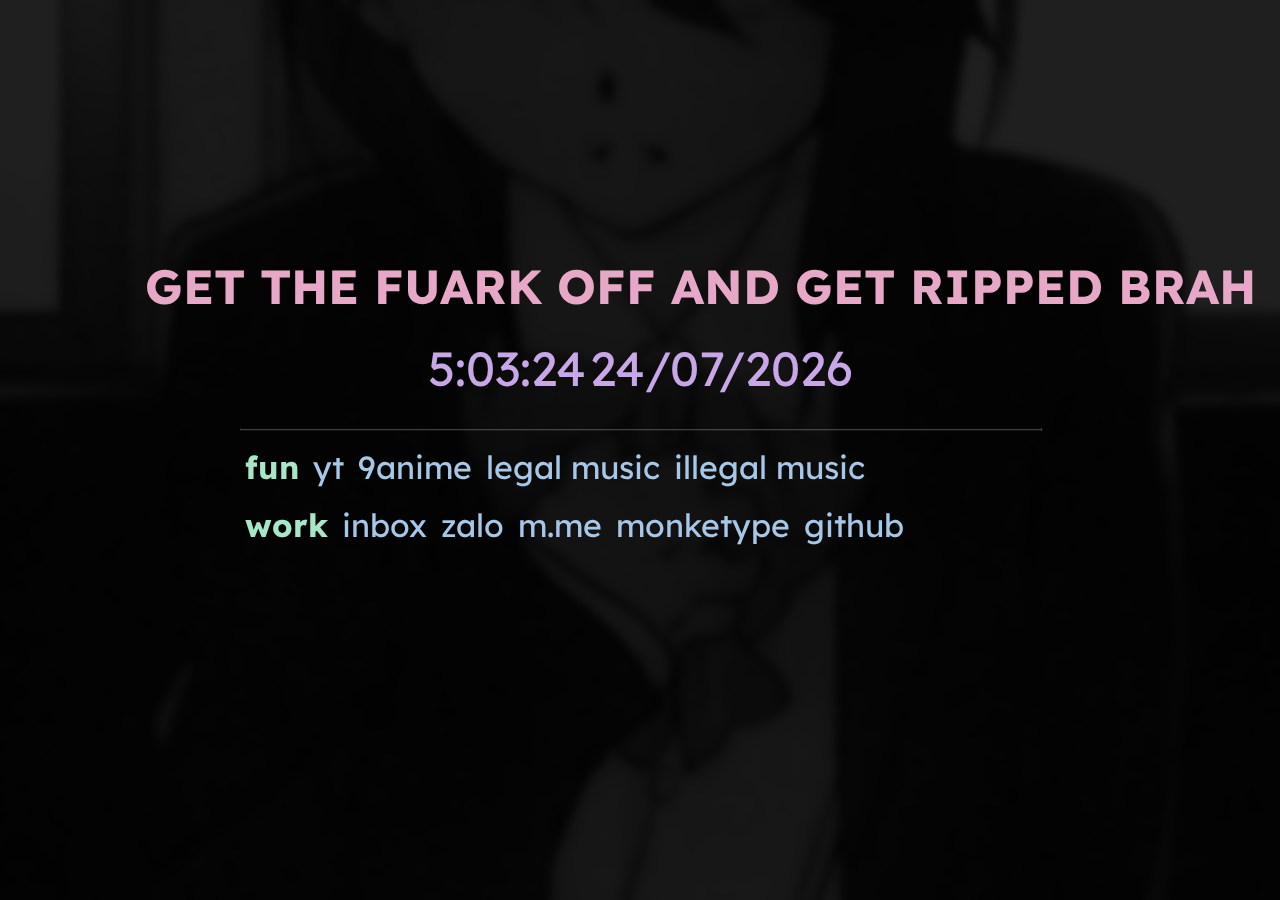
<file: index.html>
<!doctype html>
<html>
    <head>
        <title>home</title>
        <meta name="viewport" content="width=device-width, initial-scale=1">
        <link rel="stylesheet" href="style.css">
        <!-- <meta http-equiv="refresh" content="0.01" /> -->
    </head>

    <body>
        <main>
            <h1 id="greet">Greet</h1>
<ul2>
			<h2 id="time">Time</h2>
			<h2 id="date">Date</h2> 
            <hr>
            <ul>
                <li><b>fun</b></li>
                <li><a href="https://youtube.com/">yt</a></li>
                <li><a href="http://9anime.to/">9anime</a></li>
                <li><a href="http://soundcloud.com/">legal music</a></li>
                <li><a href="https://free-mp3-download.net/">illegal music</a></li>
      
            <ul>
                <li><b>work</b></li>
                <li><a href="https://mail.google.com/mail/u/1/">inbox</a></li>
                <li><a href="https://chat.zalo.me/">zalo</a></li>
                <li><a href="https://messenger.com/">m.me</a></li>
		        <li><a href="https://monkeytype.com/">monketype</a></li>
                <li><a href="https://github.com/">github</a></li>
            </ul>

			
        </main>
    </body>
	<script src="moment.min.js"></script>
	<script type="text/javascript">
        function foo() {
	time = parseInt(moment().format("H"))
	document.getElementById("greet").innerText = "GET THE FUARK OFF AND GET RIPPED BRAH";
	document.getElementById("date").innerText = moment().format("DD/MM/Y");
	document.getElementById("time").innerText = moment().format("H:mm:ssㅤ");
        }
        foo ();
        setInterval(foo,0);
	</script>
</html>
</file>
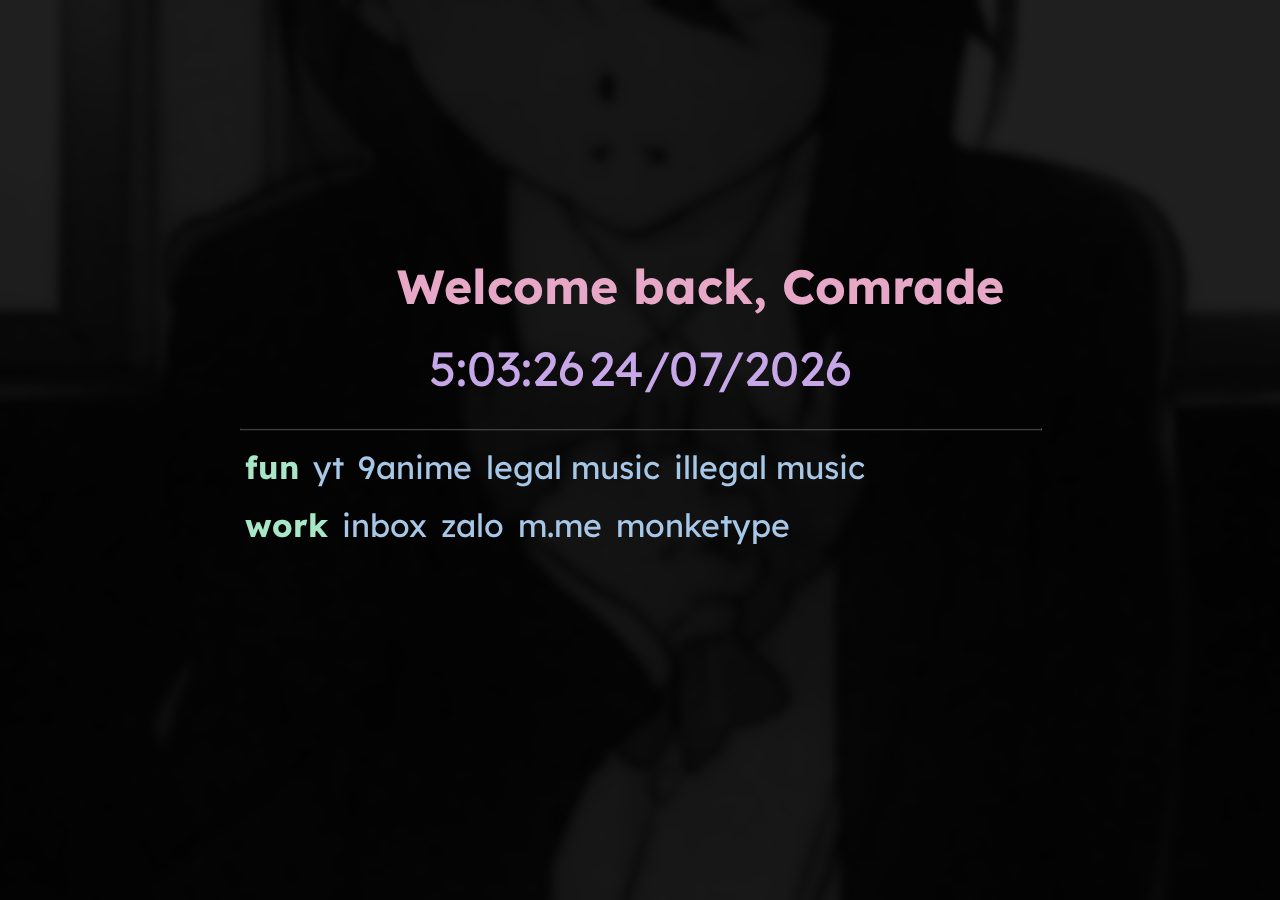
<file: veryedgy.html>
<!doctype html>
<html>
    <head>
        <title>home</title>
        <meta name="viewport" content="width=device-width, initial-scale=1">
        <link rel="stylesheet" href="style.css">
        <!-- <meta http-equiv="refresh" content="0.01" /> -->
    </head>

    <body>
        <main>
            <h1 id="greet">Greet</h1>
<ul2>
			<h2 id="time">Time</h2>
			<h2 id="date">Date</h2> 
            <hr>
            <ul>
                <li><b>fun</b></li>
                <li><a href="https://youtube.com/">yt</a></li>
                <li><a href="http://9anime.to/">9anime</a></li>
                <li><a href="http://soundcloud.com/">legal music</a></li>
                <li><a href="https://free-mp3-download.net/">illegal music</a></li>
      
            <ul>
                <li><b>work</b></li>
                <li><a href="https://mail.google.com/mail/u/1/">inbox</a></li>
                <li><a href="https://chat.zalo.me/">zalo</a></li>
                <li><a href="https://messenger.com/">m.me</a></li>
		<li><a href="https://monkeytype.com/">monketype</a></li>
            </ul>

			
        </main>
    </body>
	<script src="moment.min.js"></script>
	<script type="text/javascript">
        function foo() {
	time = parseInt(moment().format("H"))
	document.getElementById("greet").innerText = "Welcome back, Comrade";
	document.getElementById("date").innerText = moment().format("DD/MM/Y");
	document.getElementById("time").innerText = moment().format("H:mm:ssㅤ");
        }
        foo ();
        setInterval(foo,0);
	</script>
</html>
</file>
<file: style.css>
/* Startpage  Css
   By Dylan Araps */
@import url('https://fonts.googleapis.com/css2?family=Lexend+Deca&display=swap');
html,
body,
ul {
  margin: 0;
  padding: 0;
  height: 100%
}

body:before {
  content: "";
  display: block;
  position: absolute;
  left: 0; right: 0; top: 0; bottom: 0;
  background: rgba(0,0,0,0.88);
  backdrop-filter: blur(5px);
}

body {
  background-color: #181818;
  background-image: url('edgy.jpg');
  background-position: center;
  background-repeat: no-repeat;
  background-size: cover;
}

main {
  display: block;
  font-family: 'lexend deca';
  left: 50%;
  position: absolute;
  top: 45%;
  transform: translate(-50%, -50%);
  width: 100%;
}

h1 {
  color: #e7a7c7;
  display: block;
  margin: 0 auto;
  width: 1400px;
  text-align: center;
  font-size: 3em
}

ul2 {
  display: block;
  margin: 0 auto;
  width: 800px;
  text-align: center;
  
}

h2 {
  color: #c7a7e7;
  display: inline-block;
  font-weight: normal;
  line-height: 0.5;
  list-style: none;
  font-size: 3em
}


hr {
  color: #AAAAAA
  border: 0;
  border-top: 1px solid #111111;
  opacity: .4;
  width: 800px;
}

ul {
  display: block;
  margin: 0 auto;
  width: 800px;
  text-align: left;
}

li {
  color: #000000;
  display: inline-block;
  font-size: 2em;
  line-height: 1.5;
  list-style: none;
  margin: 5px;
}

a {
  color: #a7c7e7;
  text-decoration: none;
  transition: .2s;
}

b {
  color: #a7e7c7;
  text-decoration: none;
}

a:hover {
  color: #a7a7e7;
}
</file>
